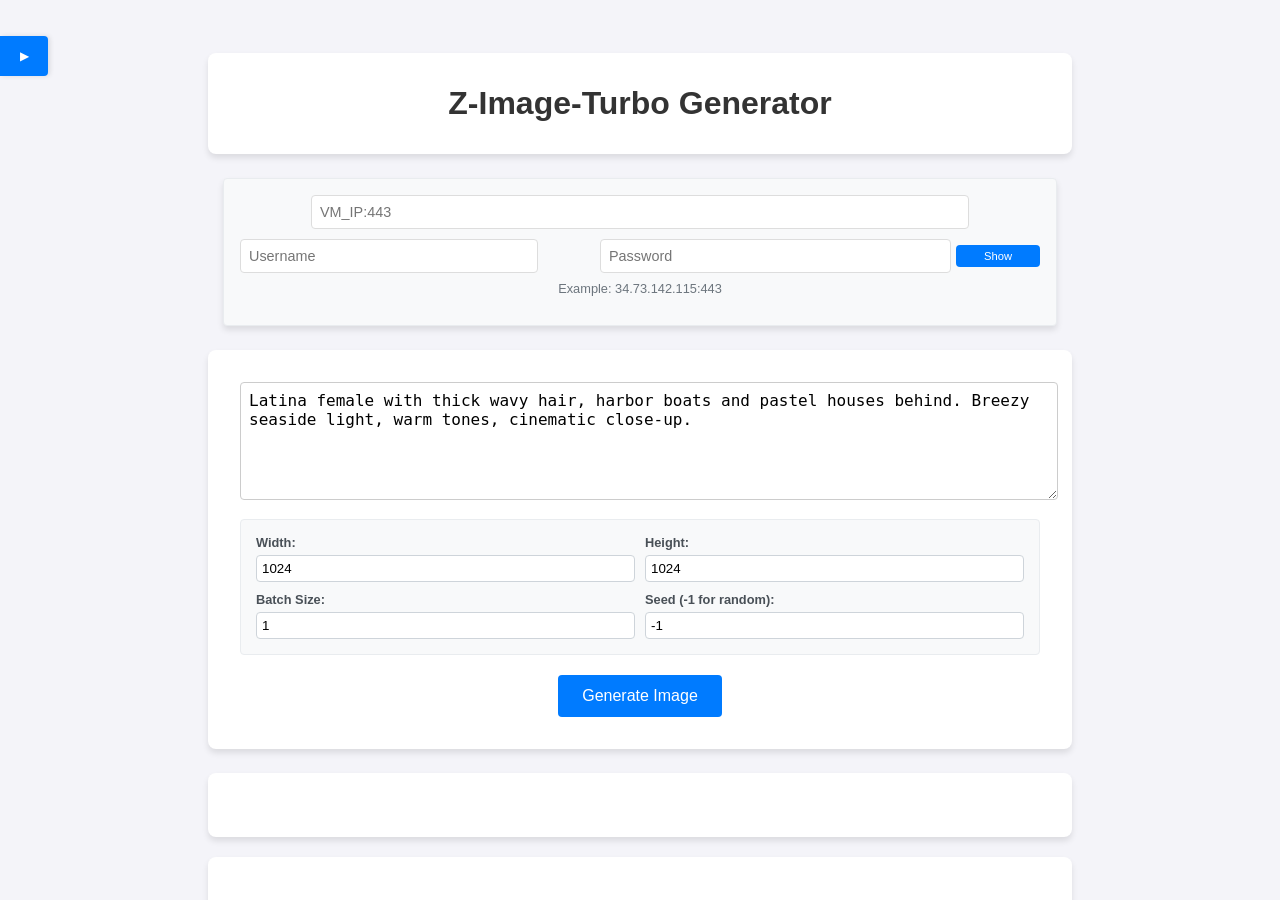
<file: gcp/workflow/image_z_image_turbo/index.html>
<!DOCTYPE html>
<html lang="en">
<head>
    <meta charset="UTF-8">
    <meta name="viewport" content="width=device-width, initial-scale=1.0">
    <title>Z-Image-Turbo Generator</title>
    <link rel="stylesheet" href="resource/style.css">
</head>
<body>
    <div class="main-wrapper">
        <div id="sidebar" class="sidebar collapsed">
            <div class="sidebar-header">
                <h2>History</h2>
                <button id="clear_history">Clear All</button>
            </div>
            <div id="history_list" class="history-list"></div>
        </div>
        <button id="toggle_sidebar" class="toggle-sidebar">▶</button>
        
        <div class="container">
            <h1>Z-Image-Turbo Generator</h1>
            <div class="server-config">
            <input type="text" id="server_ip" placeholder="VM_IP:443" value="">
            <div class="auth-group" style="margin-top: 10px; display: flex; align-items: center; justify-content: space-between;">
                <input type="text" id="username" placeholder="Username" style="width: 35%;">
                <div style="width: 55%; display: flex; align-items: center;">
                    <input type="password" id="password" placeholder="Password" style="width: 80%;">
                    <button id="toggle_password" style="margin-top: 0; padding: 5px; font-size: 0.7rem; width: 20%; margin-left: 5px;">Show</button>
                </div>
            </div>
            <p class="hint">Example: 34.73.142.115:443</p>
        </div>
        <div class="input-group">
            <textarea id="prompt" placeholder="Enter your prompt here...">Latina female with thick wavy hair, harbor boats and pastel houses behind. Breezy seaside light, warm tones, cinematic close-up.</textarea>
            
            <div class="settings-grid" style="display: grid; grid-template-columns: repeat(2, 1fr); gap: 10px; margin-top: 15px; text-align: left;">
                <div class="setting">
                    <label>Width:</label>
                    <input type="number" id="width" value="1024" step="8">
                </div>
                <div class="setting">
                    <label>Height:</label>
                    <input type="number" id="height" value="1024" step="8">
                </div>
                <div class="setting">
                    <label>Batch Size:</label>
                    <input type="number" id="batch_size" value="1" min="1" max="4">
                </div>
                <div class="setting">
                    <label>Seed (-1 for random):</label>
                    <input type="number" id="seed" value="-1">
                </div>
            </div>

            <button id="generate" style="margin-top: 20px;">Generate Image</button>
        </div>
        <div id="status"></div>

        <div class="debug-section" style="margin-top: 20px; text-align: left;">
            <button id="toggle_debug" style="background: #6c757d; font-size: 0.8rem; padding: 5px 10px;">Show Debug Info</button>
            <div id="debug_info" style="display: none; margin-top: 10px; background: #212529; color: #0f0; padding: 10px; border-radius: 4px; font-family: monospace; font-size: 0.8rem; max-height: 300px; overflow-y: auto;">
                <div><strong>Time taken:</strong> <span id="debug_time">N/A</span></div>
                <div style="margin-top: 10px;"><strong>API Request:</strong></div>
                <pre id="debug_request" style="white-space: pre-wrap; word-break: break-all; margin: 0;"></pre>
                <div style="margin-top: 10px;"><strong>API Response (History):</strong></div>
                <pre id="debug_response" style="white-space: pre-wrap; word-break: break-all; margin: 0;"></pre>
            </div>
        </div>

        <div class="output-group" id="image-container">
            <!-- Images will be appended here -->
        </div>
        </div> <!-- Close container -->
    </div> <!-- Close main-wrapper -->

    <div id="image_modal" class="modal">
        <span class="close-modal" id="close_modal">&times;</span>
        <img class="modal-content" id="modal_img">
        <div id="modal_caption"></div>
    </div>

    <script src="resource/script.js"></script>
</body>
</html>
</file>
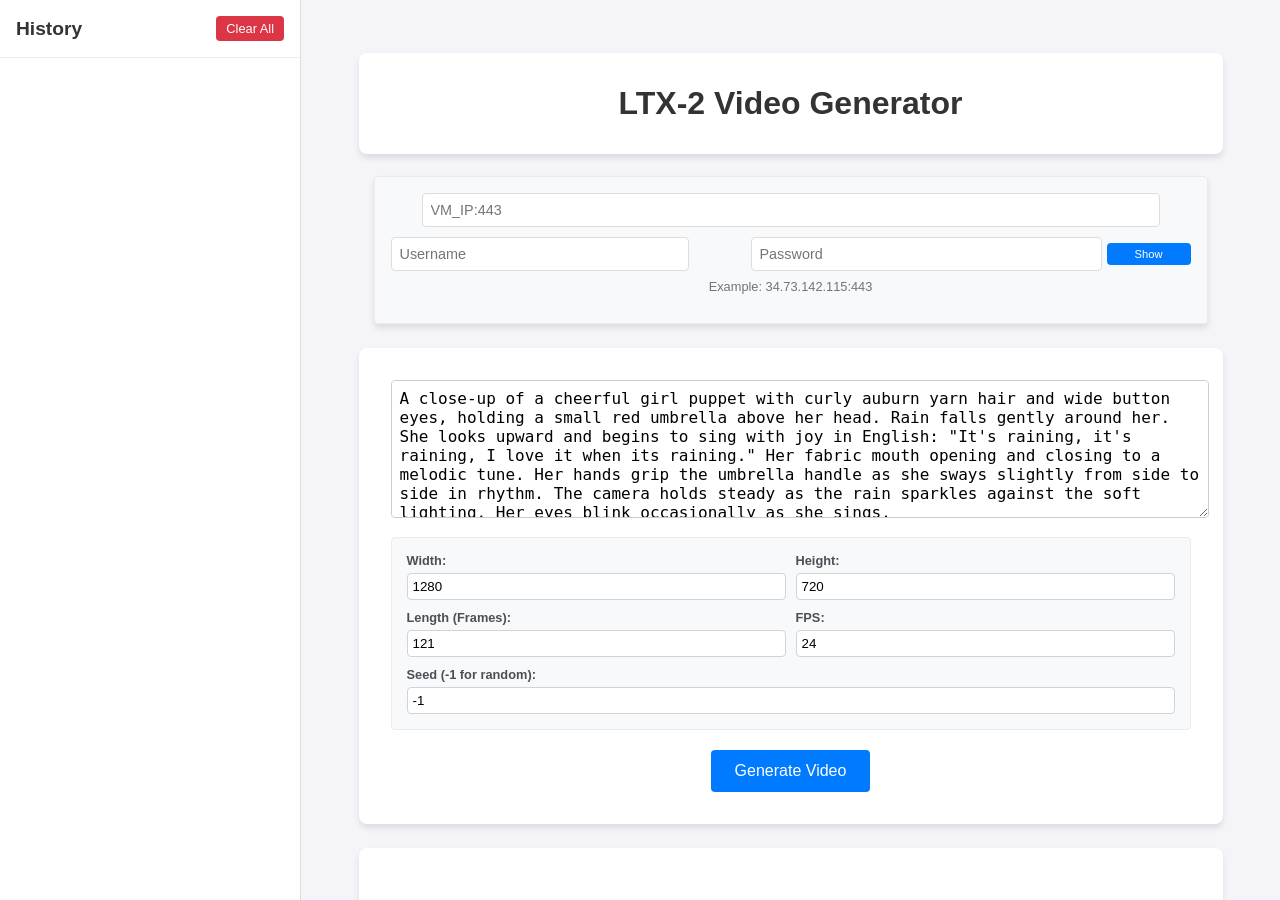
<file: gcp/workflow/ltx2_t2v/index.html>
<!DOCTYPE html>
<html lang="en">
<head>
    <meta charset="UTF-8">
    <meta name="viewport" content="width=device-width, initial-scale=1.0">
    <title>LTX-2 Video Generator</title>
    <link rel="stylesheet" href="resource/style.css">
</head>
<body>
    <div class="main-wrapper">
        <div id="sidebar" class="sidebar">
            <div class="sidebar-header">
                <h2>History</h2>
                <button id="clear_history">Clear All</button>
            </div>
            <div id="history_list" class="history-list"></div>
        </div>
        
        <div class="container">
            <h1>LTX-2 Video Generator</h1>
            <div class="server-config">
                <input type="text" id="server_ip" placeholder="VM_IP:443" value="">
                <div class="auth-group" style="margin-top: 10px; display: flex; align-items: center; justify-content: space-between;">
                    <input type="text" id="username" placeholder="Username" style="width: 35%;">
                    <div style="width: 55%; display: flex; align-items: center;">
                        <input type="password" id="password" placeholder="Password" style="width: 80%;">
                        <button id="toggle_password" style="margin-top: 0; padding: 5px; font-size: 0.7rem; width: 20%; margin-left: 5px;">Show</button>
                    </div>
                </div>
                <p class="hint">Example: 34.73.142.115:443</p>
            </div>

            <div class="input-group">
                <textarea id="prompt" placeholder="Enter your prompt here...">A close-up of a cheerful girl puppet with curly auburn yarn hair and wide button eyes, holding a small red umbrella above her head. Rain falls gently around her. She looks upward and begins to sing with joy in English: "It's raining, it's raining, I love it when its raining." Her fabric mouth opening and closing to a melodic tune. Her hands grip the umbrella handle as she sways slightly from side to side in rhythm. The camera holds steady as the rain sparkles against the soft lighting. Her eyes blink occasionally as she sings.</textarea>
                
                <div class="settings-grid" style="display: grid; grid-template-columns: repeat(2, 1fr); gap: 10px; margin-top: 15px; text-align: left;">
                    <div class="setting">
                        <label>Width:</label>
                        <input type="number" id="width" value="1280" step="8">
                    </div>
                    <div class="setting">
                        <label>Height:</label>
                        <input type="number" id="height" value="720" step="8">
                    </div>
                    <div class="setting">
                        <label>Length (Frames):</label>
                        <input type="number" id="length" value="121" step="1">
                    </div>
                    <div class="setting">
                        <label>FPS:</label>
                        <input type="number" id="fps" value="24" step="1">
                    </div>
                    <div class="setting" style="grid-column: span 2;">
                        <label>Seed (-1 for random):</label>
                        <input type="number" id="seed" value="-1">
                    </div>
                </div>

                <button id="generate" style="margin-top: 20px;">Generate Video</button>
            </div>

            <div id="status"></div>

            <div class="debug-section" style="margin-top: 20px; text-align: left;">
                <button id="toggle_debug" style="background: #6c757d; font-size: 0.8rem; padding: 5px 10px;">Show Debug Info</button>
                <div id="debug_info" style="display: none; margin-top: 10px; background: #212529; color: #0f0; padding: 10px; border-radius: 4px; font-family: monospace; font-size: 0.8rem; max-height: 300px; overflow-y: auto;">
                    <div><strong>Time taken:</strong> <span id="debug_time">N/A</span></div>
                    <div style="margin-top: 10px;"><strong>API Request:</strong></div>
                    <pre id="debug_request" style="white-space: pre-wrap; word-break: break-all; margin: 0;"></pre>
                    <div style="margin-top: 10px;"><strong>API Response (History):</strong></div>
                    <pre id="debug_response" style="white-space: pre-wrap; word-break: break-all; margin: 0;"></pre>
                </div>
            </div>

            <div class="output-group" id="video-container">
                <!-- Videos will be appended here -->
            </div>
        </div>
    </div>
    <script src="resource/script.js"></script>
</body>
</html>
</file>
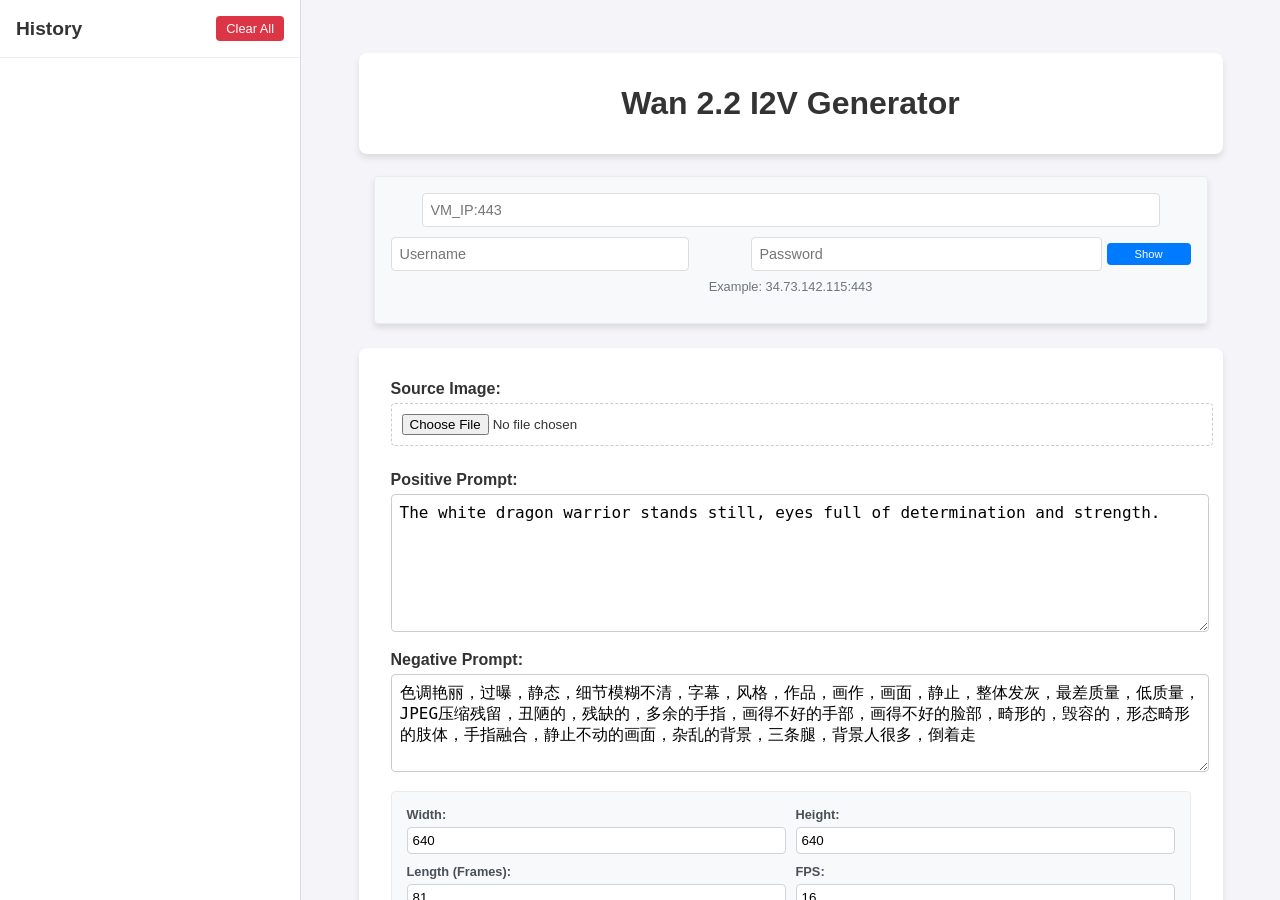
<file: gcp/workflow/video_wan2_2_14B_i2v/index.html>
<!DOCTYPE html>
<html lang="en">
<head>
    <meta charset="UTF-8">
    <meta name="viewport" content="width=device-width, initial-scale=1.0">
    <title>Wan 2.2 I2V Generator</title>
    <link rel="stylesheet" href="resource/style.css">
</head>
<body>
    <div class="main-wrapper">
        <div id="sidebar" class="sidebar">
            <div class="sidebar-header">
                <h2>History</h2>
                <button id="clear_history">Clear All</button>
            </div>
            <div id="history_list" class="history-list"></div>
        </div>
        
        <div class="container">
            <h1>Wan 2.2 I2V Generator</h1>
            <div class="server-config">
                <input type="text" id="server_ip" placeholder="VM_IP:443" value="">
                <div class="auth-group" style="margin-top: 10px; display: flex; align-items: center; justify-content: space-between;">
                    <input type="text" id="username" placeholder="Username" style="width: 35%;">
                    <div style="width: 55%; display: flex; align-items: center;">
                        <input type="password" id="password" placeholder="Password" style="width: 80%;">
                        <button id="toggle_password" style="margin-top: 0; padding: 5px; font-size: 0.7rem; width: 20%; margin-left: 5px;">Show</button>
                    </div>
                </div>
                <p class="hint">Example: 34.73.142.115:443</p>
            </div>

            <div class="input-group">
                <label style="display: block; text-align: left; font-weight: bold; margin-bottom: 5px;">Source Image:</label>
                <input type="file" id="image_input" accept="image/*" style="width: 100%; padding: 10px; border: 1px dashed #ccc; border-radius: 4px; margin-bottom: 10px;">
                <img id="image_preview" class="image-preview">

                <label style="display: block; text-align: left; font-weight: bold; margin-top: 15px; margin-bottom: 5px;">Positive Prompt:</label>
                <textarea id="prompt" placeholder="Enter your prompt here...">The white dragon warrior stands still, eyes full of determination and strength.</textarea>
                
                <label style="display: block; text-align: left; font-weight: bold; margin-top: 15px; margin-bottom: 5px;">Negative Prompt:</label>
                <textarea id="negative_prompt" placeholder="Enter negative prompt here..." style="height: 80px;">色调艳丽，过曝，静态，细节模糊不清，字幕，风格，作品，画作，画面，静止，整体发灰，最差质量，低质量，JPEG压缩残留，丑陋的，残缺的，多余的手指，画得不好的手部，画得不好的脸部，畸形的，毁容的，形态畸形的肢体，手指融合，静止不动的画面，杂乱的背景，三条腿，背景人很多，倒着走</textarea>
                
                <div class="settings-grid" style="display: grid; grid-template-columns: repeat(2, 1fr); gap: 10px; margin-top: 15px; text-align: left;">
                    <div class="setting">
                        <label>Width:</label>
                        <input type="number" id="width" value="640" step="8">
                    </div>
                    <div class="setting">
                        <label>Height:</label>
                        <input type="number" id="height" value="640" step="8">
                    </div>
                    <div class="setting">
                        <label>Length (Frames):</label>
                        <input type="number" id="length" value="81" step="1">
                    </div>
                    <div class="setting">
                        <label>FPS:</label>
                        <input type="number" id="fps" value="16" step="1">
                    </div>
                    <div class="setting" style="grid-column: span 2;">
                        <label>Seed (-1 for random):</label>
                        <input type="number" id="seed" value="-1">
                    </div>
                </div>

                <button id="generate" style="margin-top: 20px;">Generate Video</button>
            </div>

            <div id="status"></div>

            <div class="debug-section" style="margin-top: 20px; text-align: left;">
                <button id="toggle_debug" style="background: #6c757d; font-size: 0.8rem; padding: 5px 10px;">Show Debug Info</button>
                <div id="debug_info" style="display: none; margin-top: 10px; background: #212529; color: #0f0; padding: 10px; border-radius: 4px; font-family: monospace; font-size: 0.8rem; max-height: 300px; overflow-y: auto;">
                    <div><strong>Time taken:</strong> <span id="debug_time">N/A</span></div>
                    <div style="margin-top: 10px;"><strong>API Request:</strong></div>
                    <pre id="debug_request" style="white-space: pre-wrap; word-break: break-all; margin: 0;"></pre>
                    <div style="margin-top: 10px;"><strong>API Response (History):</strong></div>
                    <pre id="debug_response" style="white-space: pre-wrap; word-break: break-all; margin: 0;"></pre>
                </div>
            </div>

            <div class="output-group" id="video-container">
                <!-- Videos will be appended here -->
            </div>
        </div>
    </div>
    <script src="resource/script.js"></script>
</body>
</html>
</file>
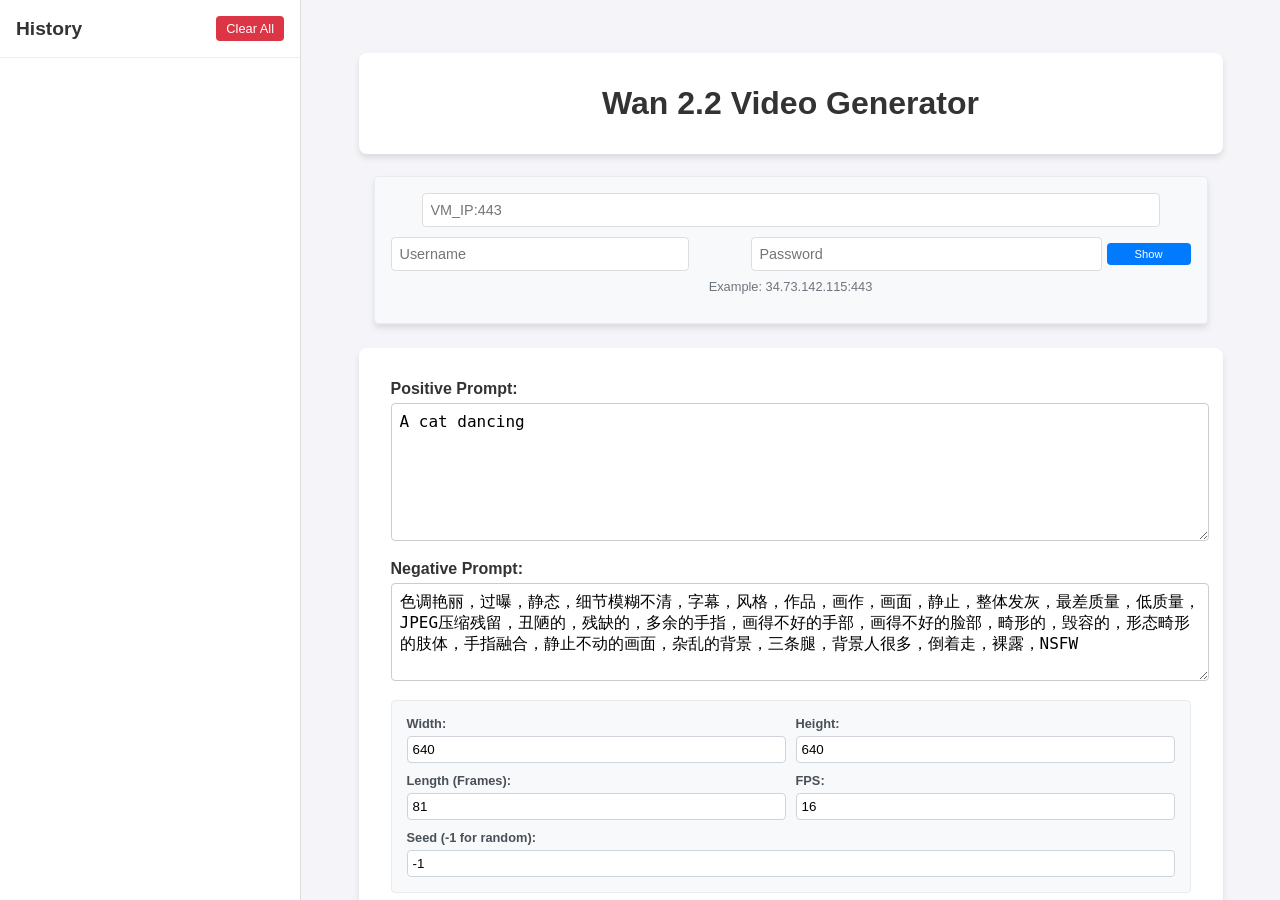
<file: gcp/workflow/video_wan2_2_14B_t2v/index.html>
<!DOCTYPE html>
<html lang="en">
<head>
    <meta charset="UTF-8">
    <meta name="viewport" content="width=device-width, initial-scale=1.0">
    <title>Wan 2.2 Video Generator</title>
    <link rel="stylesheet" href="resource/style.css">
</head>
<body>
    <div class="main-wrapper">
        <div id="sidebar" class="sidebar">
            <div class="sidebar-header">
                <h2>History</h2>
                <button id="clear_history">Clear All</button>
            </div>
            <div id="history_list" class="history-list"></div>
        </div>
        
        <div class="container">
            <h1>Wan 2.2 Video Generator</h1>
            <div class="server-config">
                <input type="text" id="server_ip" placeholder="VM_IP:443" value="">
                <div class="auth-group" style="margin-top: 10px; display: flex; align-items: center; justify-content: space-between;">
                    <input type="text" id="username" placeholder="Username" style="width: 35%;">
                    <div style="width: 55%; display: flex; align-items: center;">
                        <input type="password" id="password" placeholder="Password" style="width: 80%;">
                        <button id="toggle_password" style="margin-top: 0; padding: 5px; font-size: 0.7rem; width: 20%; margin-left: 5px;">Show</button>
                    </div>
                </div>
                <p class="hint">Example: 34.73.142.115:443</p>
            </div>

            <div class="input-group">
                <label style="display: block; text-align: left; font-weight: bold; margin-bottom: 5px;">Positive Prompt:</label>
                <textarea id="prompt" placeholder="Enter your prompt here...">A cat dancing</textarea>
                
                <label style="display: block; text-align: left; font-weight: bold; margin-top: 15px; margin-bottom: 5px;">Negative Prompt:</label>
                <textarea id="negative_prompt" placeholder="Enter negative prompt here..." style="height: 80px;">色调艳丽，过曝，静态，细节模糊不清，字幕，风格，作品，画作，画面，静止，整体发灰，最差质量，低质量，JPEG压缩残留，丑陋的，残缺的，多余的手指，画得不好的手部，画得不好的脸部，畸形的，毁容的，形态畸形的肢体，手指融合，静止不动的画面，杂乱的背景，三条腿，背景人很多，倒着走，裸露，NSFW</textarea>
                
                <div class="settings-grid" style="display: grid; grid-template-columns: repeat(2, 1fr); gap: 10px; margin-top: 15px; text-align: left;">
                    <div class="setting">
                        <label>Width:</label>
                        <input type="number" id="width" value="640" step="8">
                    </div>
                    <div class="setting">
                        <label>Height:</label>
                        <input type="number" id="height" value="640" step="8">
                    </div>
                    <div class="setting">
                        <label>Length (Frames):</label>
                        <input type="number" id="length" value="81" step="1">
                    </div>
                    <div class="setting">
                        <label>FPS:</label>
                        <input type="number" id="fps" value="16" step="1">
                    </div>
                    <div class="setting" style="grid-column: span 2;">
                        <label>Seed (-1 for random):</label>
                        <input type="number" id="seed" value="-1">
                    </div>
                </div>

                <button id="generate" style="margin-top: 20px;">Generate Video</button>
            </div>

            <div id="status"></div>

            <div class="debug-section" style="margin-top: 20px; text-align: left;">
                <button id="toggle_debug" style="background: #6c757d; font-size: 0.8rem; padding: 5px 10px;">Show Debug Info</button>
                <div id="debug_info" style="display: none; margin-top: 10px; background: #212529; color: #0f0; padding: 10px; border-radius: 4px; font-family: monospace; font-size: 0.8rem; max-height: 300px; overflow-y: auto;">
                    <div><strong>Time taken:</strong> <span id="debug_time">N/A</span></div>
                    <div style="margin-top: 10px;"><strong>API Request:</strong></div>
                    <pre id="debug_request" style="white-space: pre-wrap; word-break: break-all; margin: 0;"></pre>
                    <div style="margin-top: 10px;"><strong>API Response (History):</strong></div>
                    <pre id="debug_response" style="white-space: pre-wrap; word-break: break-all; margin: 0;"></pre>
                </div>
            </div>

            <div class="output-group" id="video-container">
                <!-- Videos will be appended here -->
            </div>
        </div>
    </div>
    <script src="resource/script.js"></script>
</body>
</html>
</file>
<file: gcp/workflow/image_z_image_turbo/resource/style.css>
body {
    font-family: 'Segoe UI', Tahoma, Geneva, Verdana, sans-serif;
    background-color: #f4f4f9;
    color: #333;
    margin: 0;
    height: 100vh;
    overflow: hidden;
}

.main-wrapper {
    display: flex;
    height: 100vh;
    position: relative;
}

.sidebar {
    width: 300px;
    background: #fff;
    border-right: 1px solid #ddd;
    display: flex;
    flex-direction: column;
    height: 100%;
    overflow: hidden;
    transition: width 0.3s ease;
}

.sidebar.collapsed {
    width: 0;
    border-right: none;
}

.toggle-sidebar {
    position: absolute;
    left: 0;
    top: 20px;
    z-index: 1001;
    background: #007bff;
    color: white;
    border: none;
    border-radius: 0 4px 4px 0;
    width: 24px;
    height: 40px;
    cursor: pointer;
    transition: left 0.3s ease;
    display: flex;
    justify-content: center;
    align-items: center;
    font-size: 12px;
    box-shadow: 2px 0 5px rgba(0,0,0,0.1);
}

.sidebar:not(.collapsed) + .toggle-sidebar {
    left: 300px;
}

.sidebar-header {
    padding: 1rem;
    border-bottom: 1px solid #eee;
    display: flex;
    justify-content: space-between;
    align-items: center;
}

.sidebar-header h2 {
    margin: 0;
    font-size: 1.2rem;
}

#clear_history {
    padding: 5px 10px;
    font-size: 0.8rem;
    background: #dc3545;
    margin: 0;
}

.history-list {
    flex: 1;
    overflow-y: auto;
    padding: 10px;
}

.history-item {
    position: relative;
    margin-bottom: 15px;
    border: 1px solid #eee;
    border-radius: 4px;
    padding: 5px;
}

.history-item img {
    width: 100%;
    border-radius: 4px;
    cursor: pointer;
}

.history-item .delete-btn {
    position: absolute;
    top: 5px;
    right: 5px;
    background: rgba(220, 53, 69, 0.8);
    color: white;
    border: none;
    border-radius: 50%;
    width: 20px;
    height: 20px;
    font-size: 12px;
    cursor: pointer;
    display: flex;
    justify-content: center;
    align-items: center;
}

.container {
    flex: 1;
    background: #f4f4f9;
    padding: 2rem;
    overflow-y: auto;
    text-align: center;
}

.container > * {
    max-width: 800px;
    margin-left: auto;
    margin-right: auto;
    background: white;
    padding: 2rem;
    border-radius: 8px;
    box-shadow: 0 4px 6px rgba(0, 0, 0, 0.1);
}

h1 {
    margin-bottom: 1.5rem;
}

.server-config {
    margin-bottom: 1.5rem;
    padding: 1rem;
    background: #f8f9fa;
    border-radius: 4px;
    border: 1px solid #e9ecef;
}

.server-config input {
    width: 80%;
    padding: 0.5rem;
    border: 1px solid #ddd;
    border-radius: 4px;
    font-size: 0.9rem;
}

.hint {
    font-size: 0.8rem;
    color: #6c757d;
    margin-top: 0.5rem;
}

.input-group {
    margin-bottom: 1.5rem;
}

.settings-grid {
    background: #f8f9fa;
    padding: 15px;
    border-radius: 4px;
    border: 1px solid #e9ecef;
}

.setting {
    display: flex;
    flex-direction: column;
}

.setting label {
    font-size: 0.8rem;
    font-weight: bold;
    margin-bottom: 5px;
    color: #495057;
}

.setting input {
    padding: 5px;
    border: 1px solid #ced4da;
    border-radius: 4px;
}

textarea {
    width: 100%;
    height: 100px;
    padding: 0.5rem;
    border: 1px solid #ccc;
    border-radius: 4px;
    resize: vertical;
    font-size: 1rem;
}

button {
    margin-top: 1rem;
    padding: 0.75rem 1.5rem;
    background-color: #007bff;
    color: white;
    border: none;
    border-radius: 4px;
    cursor: pointer;
    font-size: 1rem;
}

button:hover {
    background-color: #0056b3;
}

button:disabled {
    background-color: #ccc;
    cursor: not-allowed;
}

#status {
    margin-bottom: 1rem;
    font-weight: bold;
}

.output-group {
    display: flex;
    flex-wrap: wrap;
    gap: 10px;
    justify-content: center;
    margin-top: 20px;
}

.generated-image {
    max-width: calc(50% - 10px);
    height: auto;
    border-radius: 4px;
    box-shadow: 0 2px 4px rgba(0, 0, 0, 0.1);
}

.generated-image.full-width {
    max-width: 100%;
}

@media (max-width: 600px) {
    .generated-image {
        max-width: 100%;
    }
}

/* Modal Styles */
.modal {
    display: none;
    position: fixed;
    z-index: 1000;
    padding-top: 50px;
    left: 0;
    top: 0;
    width: 100%;
    height: 100%;
    overflow: auto;
    background-color: rgba(0,0,0,0.9);
}

.modal-content {
    margin: auto;
    display: block;
    max-width: 90%;
    max-height: 85vh;
    border-radius: 4px;
    object-fit: contain;
}

#modal_caption {
    margin: auto;
    display: block;
    width: 80%;
    max-width: 800px;
    text-align: center;
    color: #ccc;
    padding: 20px 0;
    font-size: 1rem;
}

.close-modal {
    position: absolute;
    top: 15px;
    right: 35px;
    color: #f1f1f1;
    font-size: 40px;
    font-weight: bold;
    transition: 0.3s;
    cursor: pointer;
}

.close-modal:hover,
.close-modal:focus {
    color: #bbb;
    text-decoration: none;
    cursor: pointer;
}
</file>
<file: gcp/workflow/ltx2_t2v/resource/style.css>
body {
    font-family: 'Segoe UI', Tahoma, Geneva, Verdana, sans-serif;
    background-color: #f4f4f9;
    color: #333;
    margin: 0;
    height: 100vh;
    overflow: hidden;
}

.main-wrapper {
    display: flex;
    height: 100vh;
}

.sidebar {
    width: 300px;
    background: #fff;
    border-right: 1px solid #ddd;
    display: flex;
    flex-direction: column;
    height: 100%;
    overflow: hidden;
}

.sidebar-header {
    padding: 1rem;
    border-bottom: 1px solid #eee;
    display: flex;
    justify-content: space-between;
    align-items: center;
}

.sidebar-header h2 {
    margin: 0;
    font-size: 1.2rem;
}

#clear_history {
    padding: 5px 10px;
    font-size: 0.8rem;
    background: #dc3545;
    color: white;
    border: none;
    border-radius: 4px;
    cursor: pointer;
}

.history-list {
    flex: 1;
    overflow-y: auto;
    padding: 10px;
}

.history-item {
    position: relative;
    margin-bottom: 15px;
    border: 1px solid #eee;
    border-radius: 4px;
    padding: 5px;
}

.history-item video, .history-item img {
    width: 100%;
    border-radius: 4px;
    cursor: pointer;
}

.history-item .delete-btn {
    position: absolute;
    top: 5px;
    right: 5px;
    background: rgba(220, 53, 69, 0.8);
    color: white;
    border: none;
    border-radius: 50%;
    width: 20px;
    height: 20px;
    font-size: 12px;
    cursor: pointer;
    display: flex;
    justify-content: center;
    align-items: center;
}

.container {
    flex: 1;
    background: #f4f4f9;
    padding: 2rem;
    overflow-y: auto;
    text-align: center;
}

.container > * {
    max-width: 800px;
    margin-left: auto;
    margin-right: auto;
    background: white;
    padding: 2rem;
    border-radius: 8px;
    box-shadow: 0 4px 6px rgba(0, 0, 0, 0.1);
}

.server-config {
    margin-bottom: 1.5rem;
    padding: 1rem;
    background: #f8f9fa;
    border-radius: 4px;
    border: 1px solid #e9ecef;
}

.server-config input {
    width: 90%;
    padding: 0.5rem;
    border: 1px solid #ddd;
    border-radius: 4px;
    font-size: 0.9rem;
}

.hint {
    font-size: 0.8rem;
    color: #6c757d;
    margin-top: 0.5rem;
}

.input-group {
    margin-bottom: 1.5rem;
}

textarea {
    width: 100%;
    height: 120px;
    padding: 0.5rem;
    border: 1px solid #ccc;
    border-radius: 4px;
    resize: vertical;
    font-size: 1rem;
}

.settings-grid {
    background: #f8f9fa;
    padding: 15px;
    border-radius: 4px;
    border: 1px solid #e9ecef;
}

.setting {
    display: flex;
    flex-direction: column;
}

.setting label {
    font-size: 0.8rem;
    font-weight: bold;
    margin-bottom: 5px;
    color: #495057;
}

.setting input {
    padding: 5px;
    border: 1px solid #ced4da;
    border-radius: 4px;
}

button {
    padding: 0.75rem 1.5rem;
    background-color: #007bff;
    color: white;
    border: none;
    border-radius: 4px;
    cursor: pointer;
    font-size: 1rem;
}

button:hover {
    background-color: #0056b3;
}

button:disabled {
    background-color: #ccc;
    cursor: not-allowed;
}

#status {
    margin-top: 1rem;
    font-weight: bold;
}

.output-group {
    display: flex;
    flex-direction: column;
    gap: 20px;
    align-items: center;
    margin-top: 20px;
}

.generated-video {
    max-width: 100%;
    height: auto;
    border-radius: 4px;
    box-shadow: 0 2px 4px rgba(0, 0, 0, 0.1);
}
</file>
<file: gcp/workflow/video_wan2_2_14B_i2v/resource/style.css>
body {
    font-family: 'Segoe UI', Tahoma, Geneva, Verdana, sans-serif;
    background-color: #f4f4f9;
    color: #333;
    margin: 0;
    height: 100vh;
    overflow: hidden;
}

.main-wrapper {
    display: flex;
    height: 100vh;
}

.sidebar {
    width: 300px;
    background: #fff;
    border-right: 1px solid #ddd;
    display: flex;
    flex-direction: column;
    height: 100%;
    overflow: hidden;
}

.sidebar-header {
    padding: 1rem;
    border-bottom: 1px solid #eee;
    display: flex;
    justify-content: space-between;
    align-items: center;
}

.sidebar-header h2 {
    margin: 0;
    font-size: 1.2rem;
}

#clear_history {
    padding: 5px 10px;
    font-size: 0.8rem;
    background: #dc3545;
    color: white;
    border: none;
    border-radius: 4px;
    cursor: pointer;
}

.history-list {
    flex: 1;
    overflow-y: auto;
    padding: 10px;
}

.history-item {
    position: relative;
    margin-bottom: 15px;
    border: 1px solid #eee;
    border-radius: 4px;
    padding: 5px;
}

.history-item video, .history-item img {
    width: 100%;
    border-radius: 4px;
    cursor: pointer;
}

.history-item .delete-btn {
    position: absolute;
    top: 5px;
    right: 5px;
    background: rgba(220, 53, 69, 0.8);
    color: white;
    border: none;
    border-radius: 50%;
    width: 20px;
    height: 20px;
    font-size: 12px;
    cursor: pointer;
    display: flex;
    justify-content: center;
    align-items: center;
}

.container {
    flex: 1;
    background: #f4f4f9;
    padding: 2rem;
    overflow-y: auto;
    text-align: center;
}

.container > * {
    max-width: 800px;
    margin-left: auto;
    margin-right: auto;
    background: white;
    padding: 2rem;
    border-radius: 8px;
    box-shadow: 0 4px 6px rgba(0, 0, 0, 0.1);
}

.server-config {
    margin-bottom: 1.5rem;
    padding: 1rem;
    background: #f8f9fa;
    border-radius: 4px;
    border: 1px solid #e9ecef;
}

.server-config input {
    width: 90%;
    padding: 0.5rem;
    border: 1px solid #ddd;
    border-radius: 4px;
    font-size: 0.9rem;
}

.hint {
    font-size: 0.8rem;
    color: #6c757d;
    margin-top: 0.5rem;
}

.input-group {
    margin-bottom: 1.5rem;
}

textarea {
    width: 100%;
    height: 120px;
    padding: 0.5rem;
    border: 1px solid #ccc;
    border-radius: 4px;
    resize: vertical;
    font-size: 1rem;
}

.settings-grid {
    background: #f8f9fa;
    padding: 15px;
    border-radius: 4px;
    border: 1px solid #e9ecef;
}

.setting {
    display: flex;
    flex-direction: column;
}

.setting label {
    font-size: 0.8rem;
    font-weight: bold;
    margin-bottom: 5px;
    color: #495057;
}

.setting input {
    padding: 5px;
    border: 1px solid #ced4da;
    border-radius: 4px;
}

button {
    padding: 0.75rem 1.5rem;
    background-color: #007bff;
    color: white;
    border: none;
    border-radius: 4px;
    cursor: pointer;
    font-size: 1rem;
}

button:hover {
    background-color: #0056b3;
}

button:disabled {
    background-color: #ccc;
    cursor: not-allowed;
}

#status {
    margin-top: 1rem;
    font-weight: bold;
}

.output-group {
    display: flex;
    flex-direction: column;
    gap: 20px;
    align-items: center;
    margin-top: 20px;
}

.generated-video {
    max-width: 100%;
    height: auto;
    border-radius: 4px;
    box-shadow: 0 2px 4px rgba(0, 0, 0, 0.1);
}

.image-preview {
    margin-top: 10px;
    max-width: 200px;
    max-height: 200px;
    display: none;
    border: 1px solid #ddd;
    border-radius: 4px;
}
</file>
<file: gcp/workflow/video_wan2_2_14B_t2v/resource/style.css>
body {
    font-family: 'Segoe UI', Tahoma, Geneva, Verdana, sans-serif;
    background-color: #f4f4f9;
    color: #333;
    margin: 0;
    height: 100vh;
    overflow: hidden;
}

.main-wrapper {
    display: flex;
    height: 100vh;
}

.sidebar {
    width: 300px;
    background: #fff;
    border-right: 1px solid #ddd;
    display: flex;
    flex-direction: column;
    height: 100%;
    overflow: hidden;
}

.sidebar-header {
    padding: 1rem;
    border-bottom: 1px solid #eee;
    display: flex;
    justify-content: space-between;
    align-items: center;
}

.sidebar-header h2 {
    margin: 0;
    font-size: 1.2rem;
}

#clear_history {
    padding: 5px 10px;
    font-size: 0.8rem;
    background: #dc3545;
    color: white;
    border: none;
    border-radius: 4px;
    cursor: pointer;
}

.history-list {
    flex: 1;
    overflow-y: auto;
    padding: 10px;
}

.history-item {
    position: relative;
    margin-bottom: 15px;
    border: 1px solid #eee;
    border-radius: 4px;
    padding: 5px;
}

.history-item video, .history-item img {
    width: 100%;
    border-radius: 4px;
    cursor: pointer;
}

.history-item .delete-btn {
    position: absolute;
    top: 5px;
    right: 5px;
    background: rgba(220, 53, 69, 0.8);
    color: white;
    border: none;
    border-radius: 50%;
    width: 20px;
    height: 20px;
    font-size: 12px;
    cursor: pointer;
    display: flex;
    justify-content: center;
    align-items: center;
}

.container {
    flex: 1;
    background: #f4f4f9;
    padding: 2rem;
    overflow-y: auto;
    text-align: center;
}

.container > * {
    max-width: 800px;
    margin-left: auto;
    margin-right: auto;
    background: white;
    padding: 2rem;
    border-radius: 8px;
    box-shadow: 0 4px 6px rgba(0, 0, 0, 0.1);
}

.server-config {
    margin-bottom: 1.5rem;
    padding: 1rem;
    background: #f8f9fa;
    border-radius: 4px;
    border: 1px solid #e9ecef;
}

.server-config input {
    width: 90%;
    padding: 0.5rem;
    border: 1px solid #ddd;
    border-radius: 4px;
    font-size: 0.9rem;
}

.hint {
    font-size: 0.8rem;
    color: #6c757d;
    margin-top: 0.5rem;
}

.input-group {
    margin-bottom: 1.5rem;
}

textarea {
    width: 100%;
    height: 120px;
    padding: 0.5rem;
    border: 1px solid #ccc;
    border-radius: 4px;
    resize: vertical;
    font-size: 1rem;
}

.settings-grid {
    background: #f8f9fa;
    padding: 15px;
    border-radius: 4px;
    border: 1px solid #e9ecef;
}

.setting {
    display: flex;
    flex-direction: column;
}

.setting label {
    font-size: 0.8rem;
    font-weight: bold;
    margin-bottom: 5px;
    color: #495057;
}

.setting input {
    padding: 5px;
    border: 1px solid #ced4da;
    border-radius: 4px;
}

button {
    padding: 0.75rem 1.5rem;
    background-color: #007bff;
    color: white;
    border: none;
    border-radius: 4px;
    cursor: pointer;
    font-size: 1rem;
}

button:hover {
    background-color: #0056b3;
}

button:disabled {
    background-color: #ccc;
    cursor: not-allowed;
}

#status {
    margin-top: 1rem;
    font-weight: bold;
}

.output-group {
    display: flex;
    flex-direction: column;
    gap: 20px;
    align-items: center;
    margin-top: 20px;
}

.generated-video {
    max-width: 100%;
    height: auto;
    border-radius: 4px;
    box-shadow: 0 2px 4px rgba(0, 0, 0, 0.1);
}
</file>
